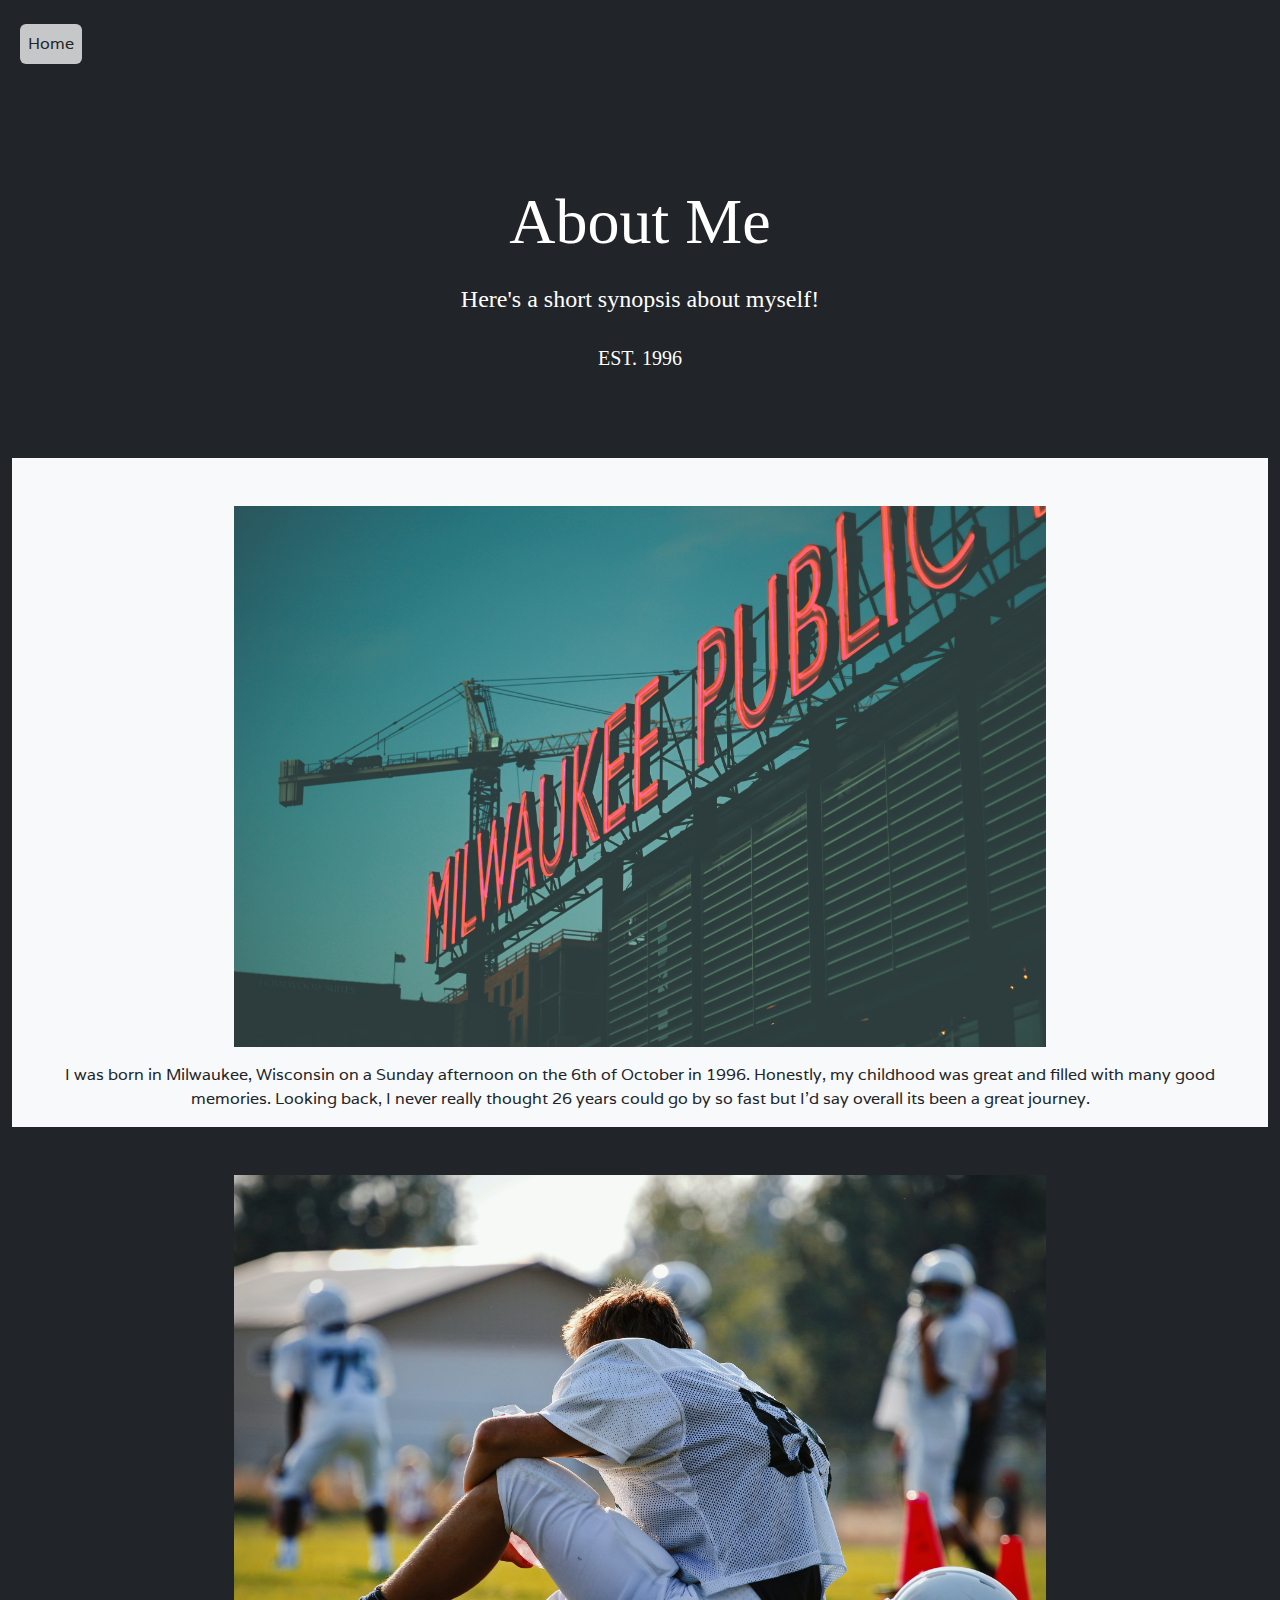
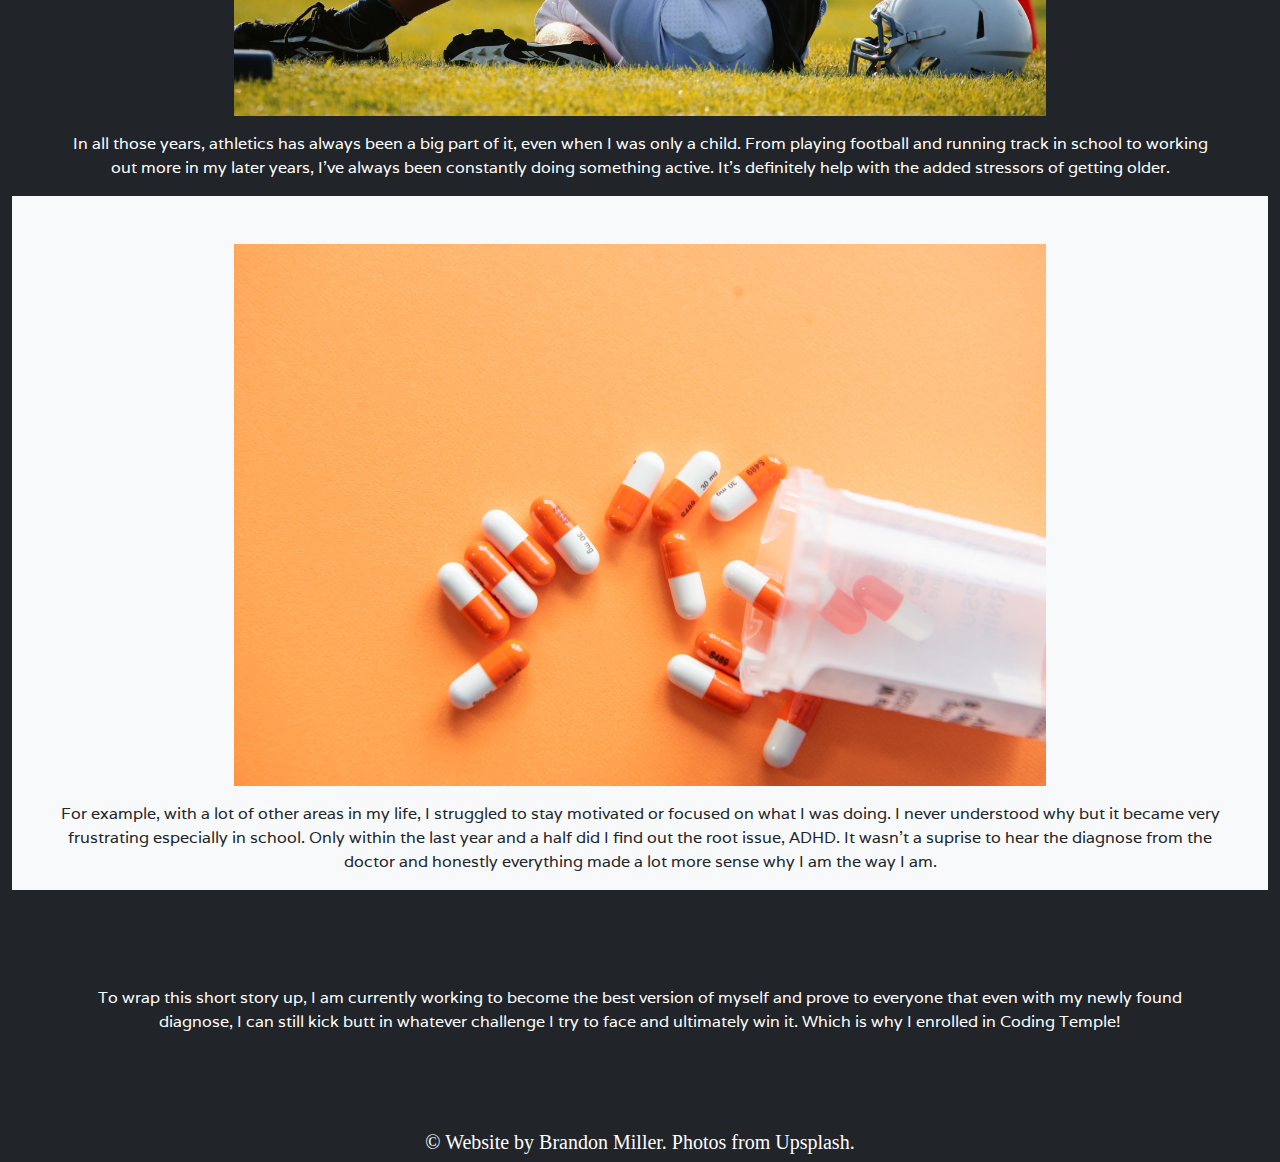
<file: about.html>
<!DOCTYPE html>
<html lang="en">
<head>
<meta charset="UTF-8">
<meta name="viewport" content="width=device-width, initial-scale=1.0">
<meta http-equiv="X-UA-Compatible" content="ie=edge">
<meta name="Description" content="Enter your description here"/>
<link rel="stylesheet" href="https://cdnjs.cloudflare.com/ajax/libs/twitter-bootstrap/5.1.0/css/bootstrap.min.css">
<link rel="stylesheet" href="https://cdnjs.cloudflare.com/ajax/libs/font-awesome/5.15.4/css/all.min.css">
<link rel="stylesheet" href="style.css">
<link rel="preconnect" href="https://fonts.googleapis.com">
<link rel="preconnect" href="https://fonts.gstatic.com" crossorigin>
<link href="https://fonts.googleapis.com/css2?family=Permanent+Marker&family=Play&family=Russo+One&family=Source+Code+Pro&family=Varela&display=swap" rel="stylesheet">
<title>About</title>
</head>
<body class="bg-dark">
    <!-- Navbar -->
        <nav class="container-fluid navbar navbar-expand-sm">
            <div class="container-fluid d-flex pt-2 pb-5 mb-5">
                <ul class="navbar-nav text-center">
                    <li class="nav-item"><a href="index.html" class="nav-link text-dark btn btn-light active p-2 m-2">Home</a></li>
                    <li class="nav-item"><a href="about.html" class="nav-link text-dark btn btn-light p-2 m-2">About</a></li>
                    <li class="nav-item"><a href="getintouch.html" class="nav-link text-dark btn btn-light p-2 m-2">Get In Touch</a></li>
                </ul>
            </div>
        </nav>
    <!-- Header -->
        <header class="container-fluid pt-2 pb-3 text-white text-center">
            <h1 class="display-3">About Me</h1>
            <h4 class="pt-3">Here's a short synopsis about myself!</h4>
            <h5 class="pt-4">EST. 1996</h5>
        </header>
<!-- Intro section -->
    <section id="about-intro" class="container text-center text-white mt-5 mb-5">
        <!-- <h5>EST. 1996</h5> -->
    </section>
<!-- Main section -->
    <section class="container-fluid d-flex flex-column align-items-center">
        <div class="d-flex flex-column align-items-center text-dark bg-light mt-3 px-5">
            <img src="images/mark-rohan-vN7Cpe2MSf8-unsplash.jpg" alt="" width="70%" class="pt-5 pb-3">
            <p class="text-center">I was born in Milwaukee, Wisconsin on a Sunday afternoon on the 6th of October in 1996. Honestly, my childhood was great and filled with many good memories. Looking back, I never really thought 26 years could go by so fast but I'd say overall its been a great journey.</p>
        </div>
        <div class="d-flex flex-column align-items-center px-5">
            <img src="images/timothy-eberly-15IePWtRnLU-unsplash.jpg" alt="People parachuting down to earth" width="70%" class="pt-5 pb-3">
            <p class="text-white text-center">In all those years, athletics has always been a big part of it, even when I was only a child. From playing football and running track in school to working out more in my later years, I've always been constantly doing something active. It's definitely help with the added stressors of getting older.</p>
        </div>
        <div class="d-flex flex-column align-items-center text-dark bg-light px-5">
            <img src="images/christina-victoria-craft-ZHys6xN7sUE-unsplash.jpg" alt="Laptop screen with programming code displayed on it" width="70%" class="pt-5 pb-3">
            <p class="text-center">For example, with a lot of other areas in my life, I struggled to stay motivated or focused on what I was doing. I never understood why but it became very frustrating especially in school. Only within the last year and a half did I find out the root issue, ADHD. It wasn't a suprise to hear the diagnose from the doctor and honestly everything made a lot more sense why I am the way I am.</p>
        </div>
    </section>
<!-- Footer section -->
    <footer>
        <p class="container text-white text-center pt-5 mt-5">To wrap this short story up, I am currently working to become the best version of myself and prove to everyone that even with my newly found diagnose, I can still kick butt in whatever challenge I try to face and ultimately win it. Which is why I enrolled in Coding Temple!</p>
        <h5 id="footer" class="text-white text-center pt-5 mt-5">&copy; Website by Brandon Miller. Photos from Upsplash.</h5>
    </footer>
<script src="https://cdnjs.cloudflare.com/ajax/libs/popper.js/2.9.2/umd/popper.min.js"></script>
<script src="https://cdnjs.cloudflare.com/ajax/libs/twitter-bootstrap/5.1.0/js/bootstrap.min.js"></script>
</body>
</html>
</file>
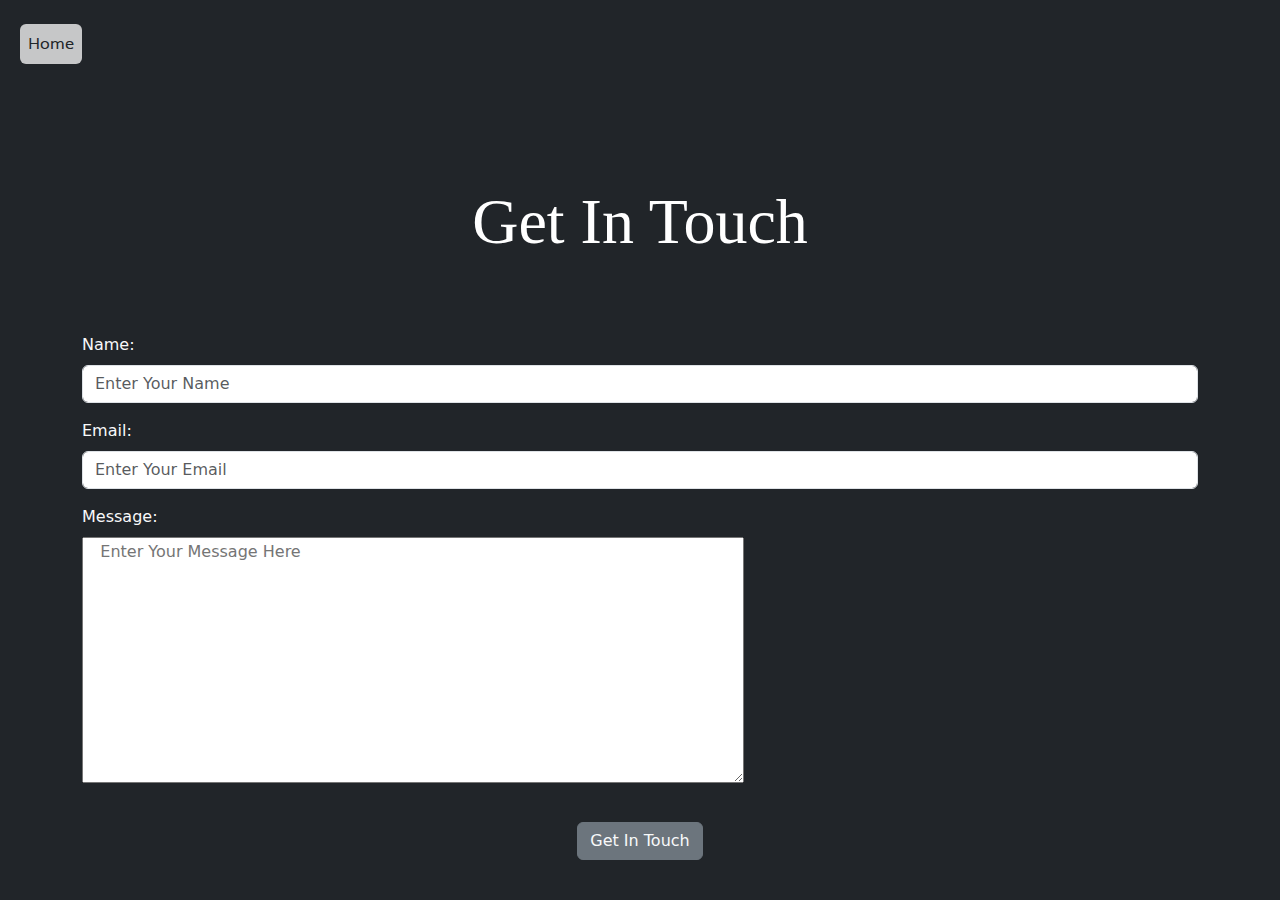
<file: getintouch.html>
<!DOCTYPE html>
<html lang="en">
<head>
<meta charset="UTF-8">
<meta name="viewport" content="width=device-width, initial-scale=1.0">
<meta http-equiv="X-UA-Compatible" content="ie=edge">
<meta name="Description" content="Enter your description here"/>
<link rel="stylesheet" href="https://cdnjs.cloudflare.com/ajax/libs/twitter-bootstrap/5.1.0/css/bootstrap.min.css">
<link rel="stylesheet" href="https://cdnjs.cloudflare.com/ajax/libs/font-awesome/5.15.4/css/all.min.css">
<link rel="stylesheet" href="style.css">
<link rel="preconnect" href="https://fonts.googleapis.com">
<link rel="preconnect" href="https://fonts.gstatic.com" crossorigin>
<link href="https://fonts.googleapis.com/css2?family=Permanent+Marker&family=Play&family=Russo+One&family=Source+Code+Pro&family=Varela&display=swap" rel="stylesheet">
<title>Get In Touch</title>
</head>
<body class="bg-dark">
    <!-- Navbar -->
        <nav class="container-fluid navbar navbar-expand-sm">
            <div class="container-fluid d-flex pt-2 pb-5 mb-5">
                <ul class="navbar-nav text-center">
                    <li class="nav-item"><a href="index.html" class="nav-link text-dark btn btn-light active p-2 m-2">Home</a></li>
                    <li class="nav-item"><a href="about.html" class="nav-link text-dark btn btn-light p-2 m-2">About</a></li>
                    <li class="nav-item"><a href="getintouch.html" class="nav-link text-dark btn btn-light p-2 m-2">Get In Touch</a></li>
                </ul>
            </div>
        </nav>
    <!-- Header -->
        <header class="container-fluid pt-2 pb-3 text-white text-center">
            <h1 class="display-3">Get In Touch</h1>
            <h4></h4>
        </header>
<!-- Intro section -->
    <section id="about-intro" class="container text-center text-white mt-5 mb-5">
        <h5></h5>
    </section>
<!-- Main section -->

<form action="" class="container text-light">
    <div class="mb-3 mt-3">
        <label for="name" class="form-label">Name:</label>
        <input type="text" class="form-control" id="name" placeholder="Enter Your Name" name="name">
    </div>
    <div class="mb-3">
        <label for="email" class="form-label">Email:</label>
        <input type="email" class="form-control" id="email" placeholder="Enter Your Email" name="email">
    </div>
    <div class="mb-3">
        <label for="message" class="form-label">Message:</label>
        <br>
        <textarea name="message" id="message" cols="79" rows="10" placeholder="   Enter Your Message Here"></textarea>
    </div>
    <div class="text-center">
        <button type="submit" class="btn btn-secondary mt-3"><a href="submit.html" class="text-decoration-none text-light">Get In Touch</a></button>
    </div>
</form>

<!-- Footer section -->
    <!-- <footer class="mt-5 pt-5">   
        <h5 id="footer" class="text-white text-center pt-5 mt-5">&copy; Website by Brandon Miller. Photos from Upsplash.</h5>
    </footer> -->

<script src="https://cdnjs.cloudflare.com/ajax/libs/popper.js/2.9.2/umd/popper.min.js"></script>
<script src="https://cdnjs.cloudflare.com/ajax/libs/twitter-bootstrap/5.1.0/js/bootstrap.min.js"></script>
</body>
</html>
</file>
<file: style.css>
header, .navbar, h5, #footer {
    font-family: 'Permanent Marker', cursive;
    /* font-family: 'Play', sans-serif; */
    /* font-family: 'Russo One', sans-serif; */
    /* font-family: 'Source Code Pro', monospace; */
}

li, p {
    font-family: 'Varela', sans-serif;
}
</file>
